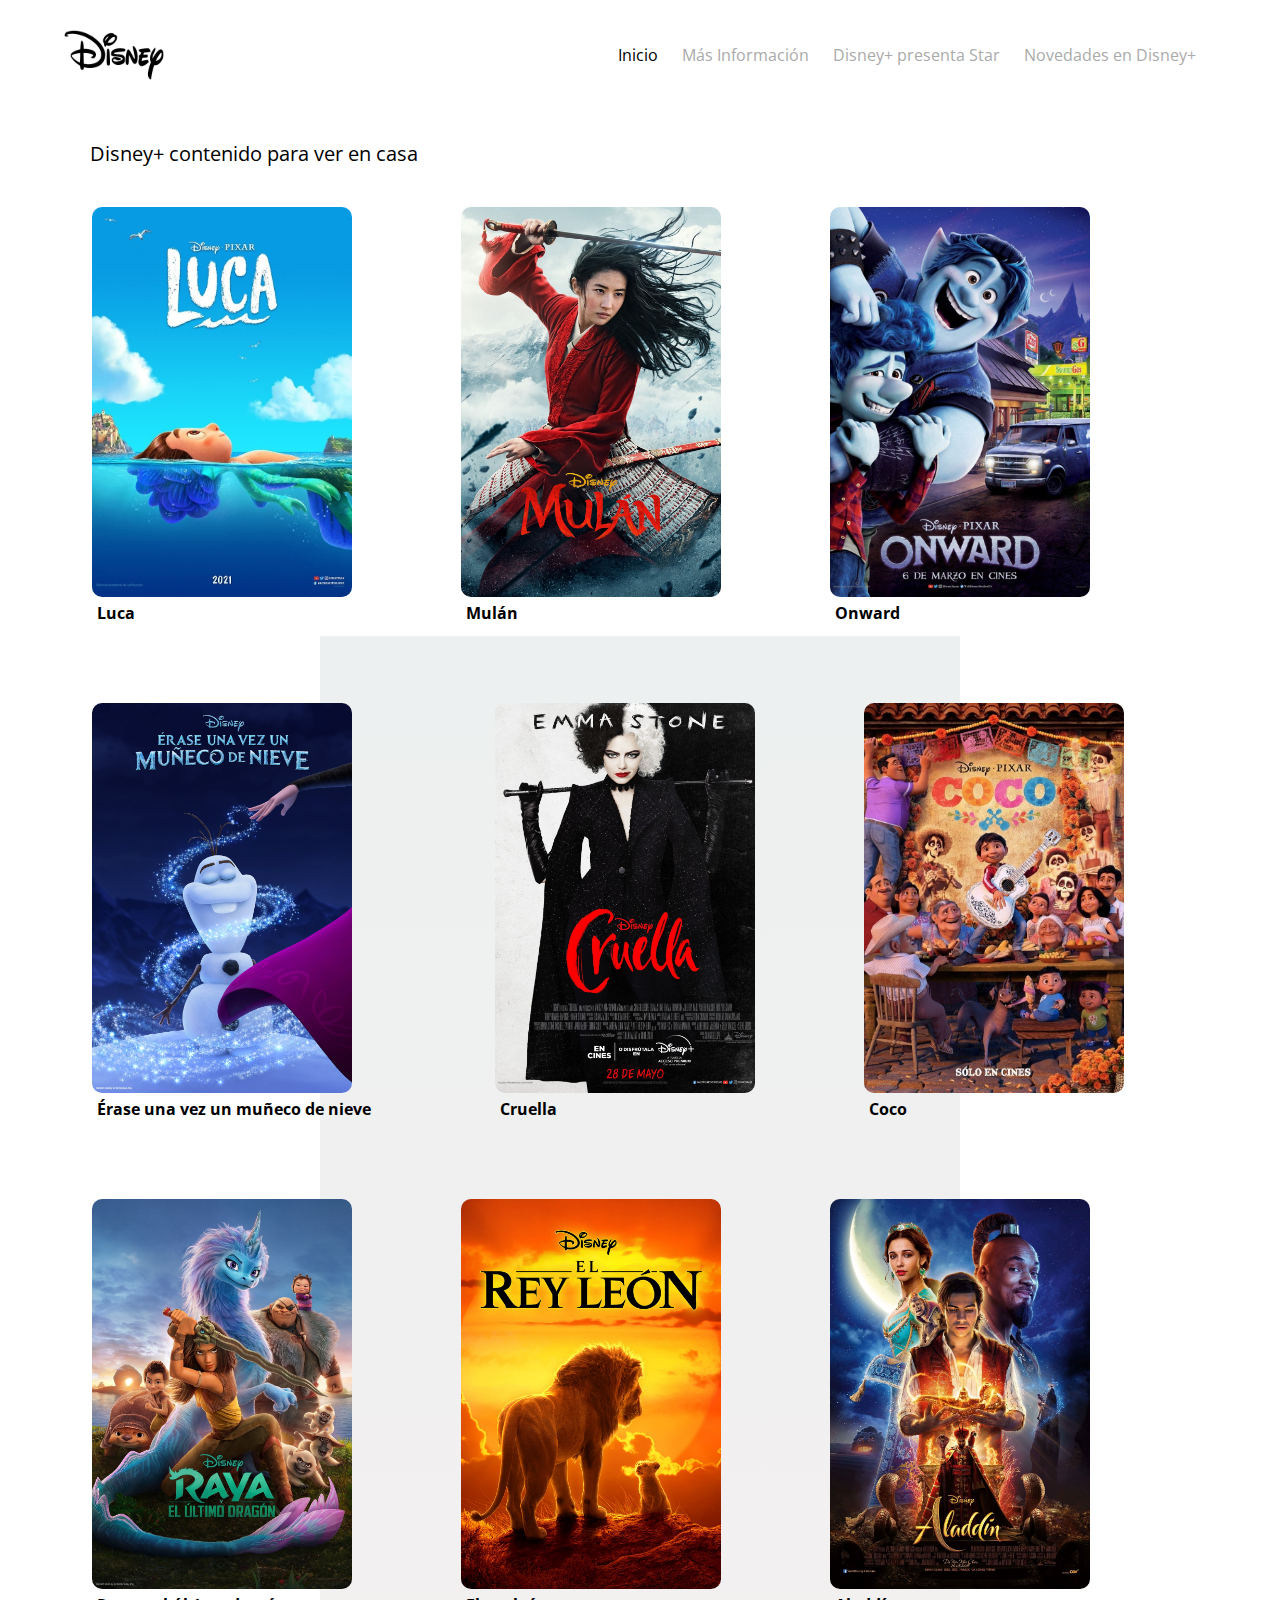
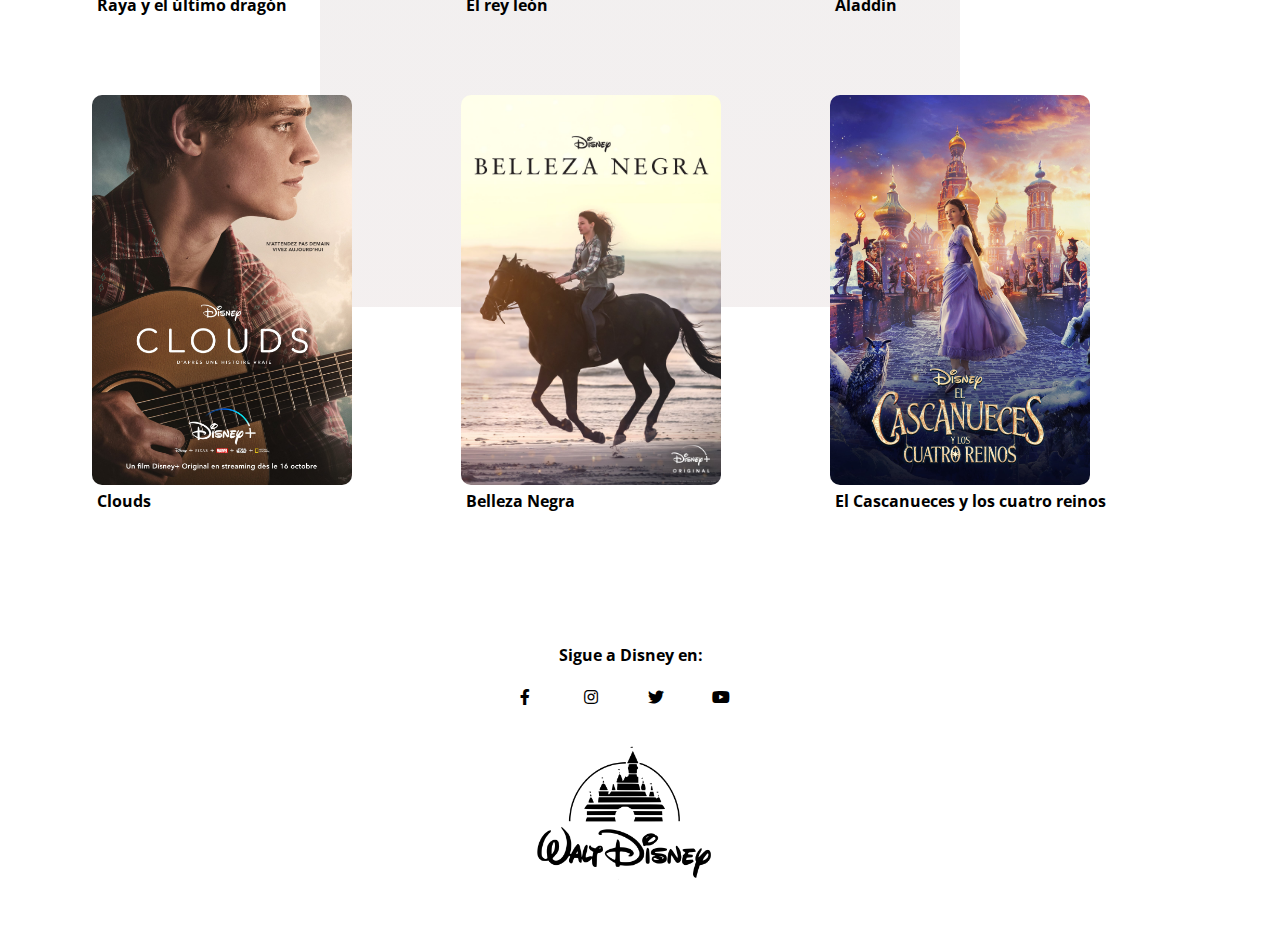
<file: index.html>
<!DOCTYPE html>
<html lang="es">
<head>
	<meta charset="UTF-8">
	<meta name="viewport" content="width=device-width, initial-scale=1.0">
	<link rel="stylesheet" href="css/estilos.css">
	<link href="https://fonts.googleapis.com/css2?family=Bebas+Neue&family=Open+Sans:wght@400;600&display=swap" rel="stylesheet"> 
	<link rel="stylesheet" href="https://cdnjs.cloudflare.com/ajax/libs/font-awesome/5.10.2/css/all.css">
	<!--AUTOR: FABIO GAMALIEL SEPA MORA
	CARRERA: SOFTWARE
-->
	<title>Películas de Disney</title>
</head>
<body>
	<header>
		<div class="contenedor">
			<img src="img/disney2.png" alt="">
			<nav>
				<a href="index.html" class="activo">Inicio</a>
				<a href="https://www.disneyplus.com/es-ec?cid=DTCI-Synergy-DDN-Site-Acquisition-ESSustain-ES-DisneyPlus-DisneyPlus-ES-NavLink-Disney.es_Sustain_navbar-NA">Más Información</a>
				<a href="https://disney.es/disney-plus-star">Disney+ presenta Star</a>
				<a href="https://disney.es/que-ver-en-disney-plus-en-julio-2022">Novedades en Disney+</a>
			</nav>
		</div>
	</header>
    <div class="titulo">
		Disney+ contenido para ver en casa 
    </div>

	<div class="peliculas">
		<div class="peli">
			<a style="text-decoration:none" href="templates/Luca.html">
				<img src="img/1.jpg">
				<h3 class="nombre">Luca</h3>
			</a>
		</div>
		<div class="peli">
			<a style="text-decoration:none" href="templates/Mulan.html">
			    <img src="img/2.jpg">
			    <h3 class="nombre">Mulán</h3>
		    </a>
		</div>
		<div class="peli">
			<a style="text-decoration:none" href="templates/Onward.html">
				<img src="img/3.jpg">
				<h3 class="nombre">Onward</h3>
			</a>
		</div>
		<div class="peli">
			<a style="text-decoration:none" href="templates/MuñecoNieve.html">
				<img src="img/4.jpg">
				<h3 class="nombre">Érase una vez un muñeco de nieve</h3>
			</a>
		</div>
		<div class="peli">
			<a style="text-decoration:none" href="templates/Cruella.html">
				<img src="img/5.jpg">
				<h3 class="nombre">Cruella</h3>
			</a>
		</div>
		<div class="peli">
			<a style="text-decoration:none" href="templates/Coco.html">
				<img src="img/6.jpg">
				<h3 class="nombre">Coco</h3>
			</a>
		</div>
		<div class="peli">
			<a style="text-decoration:none" href="templates/Raya.html">
				<img src="img/7.jpg">
				<h3 class="nombre">Raya y el último dragón</h3>
			</a>
		</div>
		<div class="peli">
			<a style="text-decoration:none" href="templates/ReyLeon.html">
				<img src="img/8.jpg">
				<h3 class="nombre">El rey león</h3>
			</a>
		</div>
		<div class="peli">
			<a style="text-decoration:none" href="templates/Aladdín.html">
				<img src="img/9.jpg">
				<h3 class="nombre">Aladdín</h3>
			</a>
		</div>
		<div class="peli">
			<a style="text-decoration:none" href="templates/Clouds.html">
				<img src="img/10.jpg">
				<h3 class="nombre">Clouds</h3>
			</a>
		</div>
		<div class="peli">
			<a style="text-decoration:none" href="templates/BellezaNegra.html"> 
				<img src="img/11.jpg">
				<h3 class="nombre">Belleza Negra</h3>	
			</a>
		</div>
		<div class="peli">
			<a style="text-decoration:none" href="templates/Cascanueces.html"> 
				<img src="img/12.jpg">
				<h3 class="nombre">El Cascanueces y los cuatro reinos</h3>
			</a>
		</div>
	</div>

	<footer class="pie">
		<div class="social-networks">
			<h3 class="seguir">Sigue a Disney en:</h3>
			<a href="https://www.facebook.com/Disney" class="facebook"><i class="fab fa-facebook-f"></i></a>
			<a href="https://www.instagram.com/disney/?fbclid=IwAR00NtNCt5q-VRu5GfePNlV9cIYCcRZRZ7cyBr2Y8-zN4H1AwMSTF_XSarM" class="instagram"><i class="fab fa-instagram"></i></a>
			<a href="https://twitter.com/DisneySpain" class="twitter"><i class="fab fa-twitter"></i></a>
			<a href="https://www.youtube.com/user/DisneyChannelLA" class="youtube"><i class="fab fa-youtube"></i></a>
			<div class="Disney">
				<img src="img/disney.png" alt="" width="220px" height="150px"/>
			</div>
		</div>
	</footer>
</body>
</html>
</file>
<file: css/estilos.css>
* {
	margin: 0;
	padding: 0;
	box-sizing: border-box;
	
	
}

body {
	background: linear-gradient(rgb(237, 240, 240), rgba(239, 233, 233, 0.7))
    , url("https://upload.wikimedia.org/wikipedia/commons/thumb/3/3e/Disney%2B_logo.svg/2560px-Disney%2B_logo.svg.png");
    background-repeat: no-repeat;
    background-position: center;
    background-size:  50% 50%;
	/*background: var(--fondo);*/
	font-family: 'Open Sans', sans-serif;
}
.contenedor {
	width: 90%;
	margin: auto;
}
.contenedor img{
	width: 100px;
	height: 50px;
}
header {
	padding: 30px 0;
}
/* poner a la izquierda*/
header .contenedor {
	display: flex;
	justify-content: space-between;
	align-items: center;
}

/* color de la lista*/
header nav a {
	color: #AAA;
	text-decoration: none;
	margin-right: 20px;
}

header nav a:hover,
header nav a.activo {
	color: black;
}

.titulo{
	font-family: 'Open Sans', sans-serif;
    font-size: 20px;
    background-size: cover;
       width: 1330px;
       height: 40px;
    padding: 20px;
    margin-top: 10px;
    margin-bottom: 0px;
    margin-left: 70px;
    margin-right: 0px;
}

.peli img{
    width: 260px;
    height: 390px;
	margin-top: 15px;
	margin-left: 60px;
	margin-right: -15px;
	border-radius: 10px;
}

.peli{
	margin: 1em;
	padding: 1em;
	float: left;
}
.nombre{
	color: #000000;
	margin-left: 65px;
	font-family: 'Open Sans', sans-serif;
	font-size: 16px;
}

/* redes sociales de Disney*/
.social-networks a {
    display: inline-flex;
    color: #000000;
    height: 48px;
    width: 48px;
    background-color: #000000;
    text-decoration: none;
    border-radius: 50%;
    margin: 0 6px;
    transition: transform 0.4s;
}

.social-networks a:hover {
    transform: scale(1.3);
}

.social-networks a.facebook {
    background-color: white;
}

.social-networks a.twitter {
    background-color: white;
}


.social-networks a.youtube {
    background-color: white;
}

.social-networks a.instagram {
    background-color: white;
}

.pie{
	
    clear: both;
    padding: 50px;
	justify-content: center;
	align-items: center;
	display: flex;
}
.seguir{
	margin-top: 30px;
	margin-left: 25px;
	padding: 20px;
	font-family: 'Open Sans', sans-serif;
	font-size: 16px;
}
</file>
